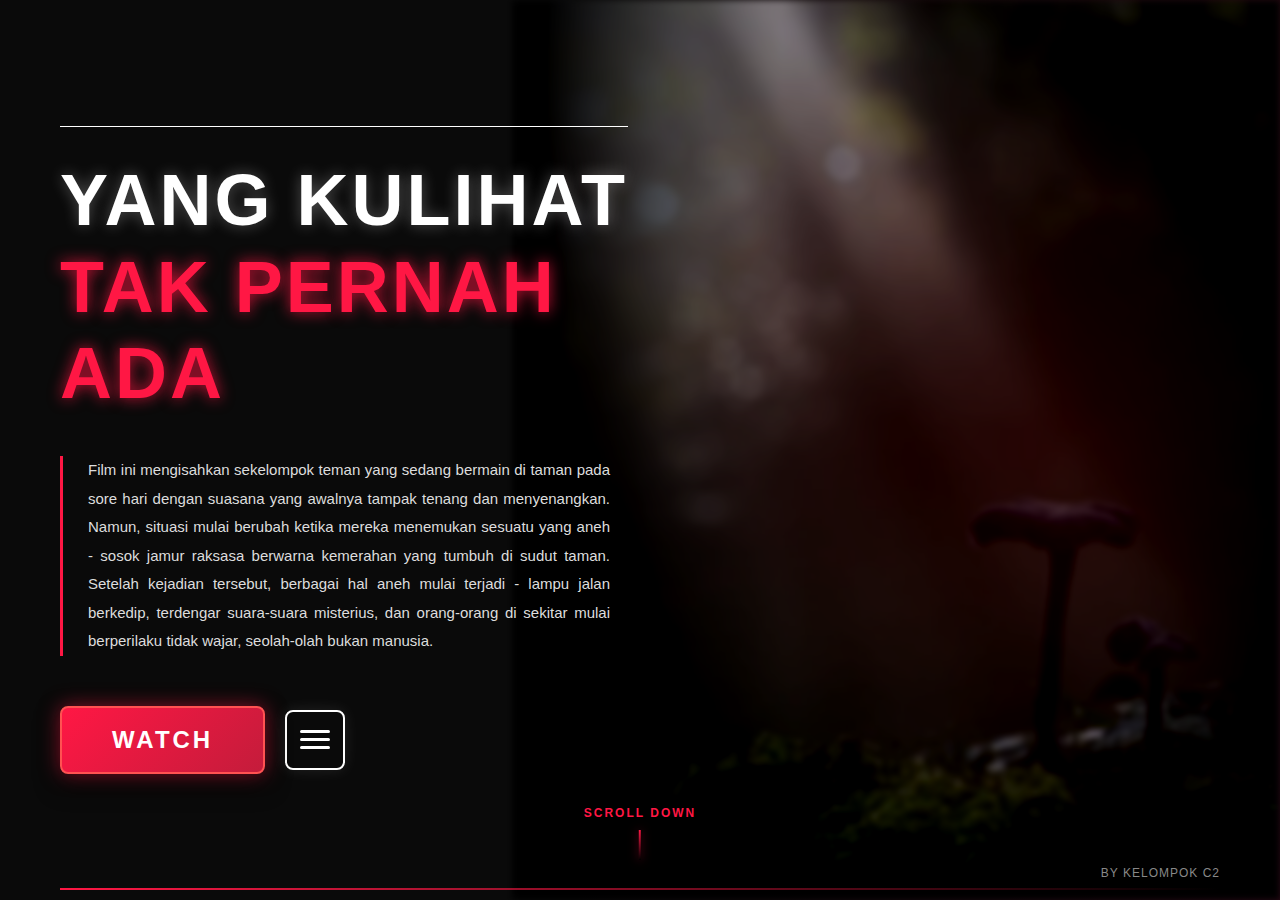
<file: index.html>
<!DOCTYPE html>
<html lang="id">
<head>
    <meta charset="UTF-8">
    <meta name="viewport" content="width=device-width, initial-scale=1.0">
    <title>Yang Kulihat Tak Pernah Ada</title>
    <link rel="icon" href="data:image/svg+xml,<svg xmlns='http://www.w3.org/2000/svg' viewBox='0 0 100 100'><text y='75' font-size='75'>🎬</text></svg>">
    <link rel="stylesheet" href="css/style.css">
</head>
<body>
    <!-- SLIDES CONTAINER -->
    <div class="slides-container">
        
        <!-- SLIDE 1: COVER -->
        <div class="slide slide-1">
            <div class="container">
                <div class="background-image"></div>
                
                <div class="content">
                    
                    <div class="title-wrapper">
                        <div class="title-line"></div>
                        <h1>
                            <div class="title-white">YANG KULIHAT</div>
                            <div class="title-red">TAK PERNAH</div>
                            <div class="title-red">ADA</div>
                        </h1>
                    </div>

                    <p class="description">
                        Film ini mengisahkan sekelompok teman yang sedang bermain di 
                        taman pada sore hari dengan suasana yang awalnya tampak 
                        tenang dan menyenangkan. Namun, situasi mulai berubah ketika 
                        mereka menemukan sesuatu yang aneh - sosok jamur raksasa 
                        berwarna kemerahan yang tumbuh di sudut taman. Setelah 
                        kejadian tersebut, berbagai hal aneh mulai terjadi - lampu jalan 
                        berkedip, terdengar suara-suara misterius, dan orang-orang di 
                        sekitar mulai berperilaku tidak wajar, seolah-olah bukan 
                        manusia.
                    </p>

                    <div class="button-group">
                        <button class="watch-button">WATCH</button>
                        <button class="menu-button">
                            <span></span>
                            <span></span>
                            <span></span>
                        </button>
                    </div>
                </div>

                <div class="bottom-line"></div>
                <div class="credit">By Kelompok C2</div>
                <div class="scroll-indicator">
                    <span>SCROLL DOWN</span>
                    <div class="scroll-arrow"></div>
                </div>
            </div>
        </div>

        <!-- SLIDE 2: ACTOR -->
        <div class="slide slide-2">
            <div class="cast-section">
                <div class="cast-container">
                    <h2 class="cast-title">ACTOR</h2>
                    <div class="cast-grid">
                        
                        <!-- Cast Card 1 -->
                        <div class="cast-card">
                            <div class="cast-photo">
                                <img src="images/cast/roji.jpeg" alt="Roji Taufik">
                            </div>
                            <div class="cast-name">ROJI TAUFIK</div>
                        </div>

                        <!-- Cast Card 2 -->
                        <div class="cast-card">
                            <div class="cast-photo">
                                <img src="images/cast/dean.jpeg" alt="Dean Aliyandra">
                            </div>
                            <div class="cast-name">DEAN ALIYANDRA</div>
                        </div>

                        <!-- Cast Card 3 -->
                        <div class="cast-card">
                            <div class="cast-photo">
                                <img src="images/cast/opik.jpeg" alt="Opick">
                            </div>
                            <div class="cast-name">OPIK</div>
                        </div>

                        <!-- Cast Card 4 -->
                        <div class="cast-card">
                            <div class="cast-photo">
                                <img src="images/cast/radhia.jpeg" alt="Nanduts">
                            </div>
                            <div class="cast-name">RADHIA</div>
                        </div>

                        <!-- Cast Card 5 -->
                        <div class="cast-card">
                            <div class="cast-photo">
                                <img src="images/cast/manda.jpeg" alt="Manduts">
                            </div>
                            <div class="cast-name">MANDUTS</div>
                        </div>

                    </div>
                </div>
            </div>
        </div>

    </div>
    <!-- END SLIDES CONTAINER -->

    <!-- Episode Menu Modal -->
    <div class="episode-modal" id="episodeModal">
        <div class="modal-overlay"></div>
        <div class="modal-content">
            <div class="modal-header">
                <h2>EPISODE LIST</h2>
                <button class="close-button" id="closeModal">&times;</button>
            </div>
            <div class="modal-body">
                <div class="episode-grid">
                    <div class="episode-card" data-episode="1">
                        <div class="episode-thumbnail">
                            <div class="play-icon">▶</div>
                            <div class="episode-number">EP 1</div>
                        </div>
                        <div class="episode-info">
                            <h3>Permulaan Misteri</h3>
                            <p>Sekelompok teman sedang membahas tugas besar</p>
                            <span class="duration">03:31</span>
                        </div>
                    </div>

                    <div class="episode-card" data-episode="2">
                        <div class="episode-thumbnail">
                            <div class="play-icon">▶</div>
                            <div class="episode-number">EP 2</div>
                        </div>
                        <div class="episode-info">
                            <h3>Menemukan Jamur Aneh</h3>
                            <p>Radhia yang sedang berjalan menemukan jamur</p>
                            <span class="duration">03:32</span>
                        </div>
                    </div>

                    <div class="episode-card" data-episode="3">
                        <div class="episode-thumbnail">
                            <div class="play-icon">▶</div>
                            <div class="episode-number">EP 3</div>
                        </div>
                        <div class="episode-info">
                            <h3>Awas Terinfeksi</h3>
                            <p>Radhia memegang jamur aneh itu dan terjadi hal aneh</p>
                            <span class="duration">03:15</span>
                        </div>
                    </div>

                    <div class="episode-card" data-episode="4">
                        <div class="episode-thumbnail">
                            <div class="play-icon">▶</div>
                            <div class="episode-number">EP 4</div>
                        </div>
                        <div class="episode-info">
                            <h3>Radhia Mencari Teman-teman</h3>
                            <p>Teman-teman Radhia ditinggalkan oleh teman-temannya</p>
                            <span class="duration">01:59</span>
                        </div>
                    </div>

                    <div class="episode-card" data-episode="5">
                        <div class="episode-thumbnail">
                            <div class="play-icon">▶</div>
                            <div class="episode-number">EP 5</div>
                        </div>
                        <div class="episode-info">
                            <h3>Radhia Mengalami Hal Aneh di Kamar</h3>
                            <p>Bertemu dengan sosok aneh di kamar</p>
                            <span class="duration">05:08</span>
                        </div>
                    </div>

                    <div class="episode-card" data-episode="6">
                        <div class="episode-thumbnail">
                            <div class="play-icon">▶</div>
                            <div class="episode-number">EP 6</div>
                        </div>
                        <div class="episode-info">
                            <h3>Radhia Memutuskan Pulang Tapi..</h3>
                            <p>Bertemu dengan sosok kosan</p>
                            <span class="duration">03:43</span>
                        </div>
                    </div>

                    <div class="episode-card" data-episode="7">
                        <div class="episode-thumbnail">
                            <div class="play-icon">▶</div>
                            <div class="episode-number">EP 7</div>
                        </div>
                        <div class="episode-info">
                            <h3>Roji Pergi ke Kosan</h3>
                            <p>Penemuan Jamur yang Tidak Disengaja</p>
                            <span class="duration">02:12</span>
                        </div>
                    </div>

                    <div class="episode-card" data-episode="8">
                        <div class="episode-thumbnail">
                            <div class="play-icon">▶</div>
                            <div class="episode-number">EP 8</div>
                        </div>
                        <div class="episode-info">
                            <h3>Dilema Malam</h3>
                            <p>Memilih untuk makan atau istirahat</p>
                            <span class="duration">02:49</span>
                        </div>
                    </div>

                    <div class="episode-card" data-episode="9">
                        <div class="episode-thumbnail">
                            <div class="play-icon">▶</div>
                            <div class="episode-number">EP 9</div>
                        </div>
                        <div class="episode-info">
                            <h3>Akibat Jamur</h3>
                            <p>Bertemu Radhia di kosan</p>
                            <span class="duration">05:29</span>
                        </div>
                    </div>
                </div>
            </div>
        </div>
    </div>

    <!-- ================= VIDEO INTERACTIVE MODAL ================= -->
    <div class="video-modal" id="videoModal">
        <div class="video-overlay"></div>

        <div class="video-wrapper">
            <iframe
                id="vimeoPlayer"
                frameborder="0"
                allow="autoplay; fullscreen; picture-in-picture"
                allowfullscreen="">
            </iframe>

            <!-- PILIHAN INTERAKTIF -->
            <div class="choice-panel" id="choicePanel">
                <h3>PILIH JALAN CERITA</h3>
            </div>

            <button class="video-close" id="closeVideo">&times;</button>
        </div>
    </div>

    <script src="https://player.vimeo.com/api/player.js"></script>
    <script src="js/script.js"></script>

</body>
</html>
</file>
<file: css/style.css>
.cast-section {
    width: 100%;
    height: 100%;
    padding: 100px 80px;
    background: #0a0a0a;
    position: relative;
    background-image: url('../images/jamur.jpg');
    background-size: cover;
    background-position: center;
    background-repeat: no-repeat;
    background-attachment: fixed;
    display: flex;
    align-items: center;
    justify-content: center;
    animation: fadeInUp 1s ease-out both;
}

.cast-section::before {
    content: '';
    position: absolute;
    inset: 0;
    background: linear-gradient(135deg, rgba(10, 10, 10, 0.95) 0%, rgba(26, 10, 26, 0.9) 100%);
    pointer-events: none;
}

.cast-section::after {
    content: '';
    position: absolute;
    inset: 0;
    background: radial-gradient(circle at center, rgba(255, 23, 68, 0.05) 0%, transparent 70%);
    pointer-events: none;
}

.cast-container {
    max-width: 1400px;
    margin: 0 auto;
    position: relative;
    z-index: 5;
    width: 100%;
}

.cast-title {
    color: #fff;
    font-size: 48px;
    font-weight: 900;
    letter-spacing: 8px;
    text-align: right;
    margin-bottom: 60px;
    padding-right: 20px;
    position: relative;
    animation: slideInDown 0.8s ease-out both;
    text-transform: uppercase;
    text-shadow: 
        0 0 20px rgba(255, 23, 68, 0.5),
        0 10px 30px rgba(0, 0, 0, 0.8);
}

@keyframes slideInDown {
    from {
        transform: translateY(-30px);
        opacity: 0;
    }
    to {
        transform: translateY(0);
        opacity: 1;
    }
}

.cast-title::before {
    content: '';
    position: absolute;
    right: 0;
    bottom: -15px;
    width: 300px;
    height: 3px;
    background: linear-gradient(to left, #ff1744, transparent);
    box-shadow: 0 0 20px rgba(255, 23, 68, 0.6);
}

.cast-grid {
    display: grid;
    grid-template-columns: repeat(5, 1fr);
    gap: 30px;
    padding: 40px 20px 20px;
}

.cast-card {
    position: relative;
    background: linear-gradient(135deg, #1a1a1a 0%, #0d0d0d 100%);
    border: 2px solid #ff1744;
    border-radius: 12px;
    overflow: hidden;
    transition: all 0.4s cubic-bezier(0.645, 0.045, 0.355, 1);
    cursor: pointer;
    animation: zoomIn 0.6s ease-out both;
    box-shadow: 0 0 20px rgba(255, 23, 68, 0.2);
}

.cast-card:nth-child(1) { animation-delay: 0.1s; }
.cast-card:nth-child(2) { animation-delay: 0.2s; }
.cast-card:nth-child(3) { animation-delay: 0.3s; }
.cast-card:nth-child(4) { animation-delay: 0.4s; }
.cast-card:nth-child(5) { animation-delay: 0.5s; }

@keyframes zoomIn {
    from {
        transform: scale(0.8);
        opacity: 0;
    }
    to {
        transform: scale(1);
        opacity: 1;
    }
}

.cast-card:hover {
    transform: translateY(-15px) scale(1.02);
    border-color: #ff5252;
    box-shadow: 
        0 0 30px rgba(255, 23, 68, 0.8),
        0 20px 50px rgba(139, 0, 0, 0.4),
        inset 0 0 20px rgba(255, 23, 68, 0.1);
}

.cast-photo {
    position: relative;
    width: 100%;
    aspect-ratio: 3/4;
    overflow: hidden;
    background: linear-gradient(135deg, #1a1a1a 0%, #0d0d0d 100%);
    height: 350px;
}

.cast-photo img {
    width: 100%;
    height: 100%;
    object-fit: cover;
    filter: grayscale(100%) brightness(0.8) contrast(1.1);
    transition: all 0.5s cubic-bezier(0.645, 0.045, 0.355, 1);
}

.cast-card:hover .cast-photo img {
    filter: grayscale(0%) brightness(1) contrast(1.3);
    transform: scale(1.15);
}

.cast-photo::after {
    content: '';
    position: absolute;
    bottom: 0;
    left: 0;
    width: 100%;
    height: 60%;
    background: linear-gradient(to top, rgba(0, 0, 0, 0.95) 0%, transparent 100%);
    pointer-events: none;
}

.cast-name {
    padding: 18px 15px;
    text-align: center;
    font-size: 13px;
    font-weight: bold;
    letter-spacing: 2px;
    color: #fff;
    background: linear-gradient(135deg, #1a0a1a 0%, #0d0d0d 100%);
    text-transform: uppercase;
    border-top: 1px solid rgba(255, 23, 68, 0.3);
    transition: all 0.3s ease;
}

.cast-card:hover .cast-name {
    background: linear-gradient(135deg, #ff1744, #c41c3b);
    color: #fff;
    text-shadow: 0 0 10px rgba(0, 0, 0, 0.5);
}

/* ========================================= */
/* RESPONSIVE DESIGN - CAST SECTION          */
/* ========================================= */

@media (max-width: 1200px) {
    .cast-grid {
        grid-template-columns: repeat(3, 1fr);
    }
}

@media (max-width: 768px) {
    .cast-section {
        padding: 60px 20px;
    }
    
    .cast-grid {
        grid-template-columns: repeat(2, 1fr);
        gap: 15px;
    }
    
    .cast-title {
        font-size: 20px;
        letter-spacing: 4px;
        text-align: center;
        padding-right: 0;
    }
    
    .cast-title::before {
        left: 50%;
        right: auto;
        transform: translateX(-50%);
        width: 150px;
    }
    
    .cast-name {
        font-size: 11px;
        padding: 12px 8px;
    }
}

@media (max-width: 480px) {
    .cast-grid {
        grid-template-columns: 1fr;
    }
}

/* Reset & Base Styles */
* {
    margin: 0;
    padding: 0;
    box-sizing: border-box;
}

html {
    scroll-behavior: smooth;
}

body {
    font-family: 'Segoe UI', Tahoma, Geneva, Verdana, sans-serif;
    background-color: #0a0a0a;
    color: #fff;
    overflow-x: hidden;
    background: linear-gradient(135deg, #0a0a0a 0%, #1a0a1a 100%);
}

/* SLIDES CONTAINER */
.slides-container {
    width: 100%;
    height: 100vh;
    overflow: hidden;
    position: relative;
}

.slide {
    position: absolute;
    width: 100%;
    height: 100vh;
    opacity: 0;
    transition: opacity 0.8s cubic-bezier(0.645, 0.045, 0.355, 1), transform 0.8s cubic-bezier(0.645, 0.045, 0.355, 1);
    transform: translateY(100px);
    pointer-events: none;
}

.slide.active {
    opacity: 1;
    transform: translateY(0);
    pointer-events: auto;
    z-index: 10;
}

.slide-1 {
    z-index: 20;
}

.slide-2 {
    z-index: 10;
}

/* Main Container */
.container {
    position: relative;
    width: 100%;
    height: 100%;
    display: flex;
    align-items: center;
    padding: 60px;
    background: linear-gradient(to right, #0a0a0a 0%, #0a0a0a 45%, rgba(139, 0, 0, 0.15) 100%);
}

/* Background Image */
.background-image {
    position: absolute;
    right: 0;
    top: 0;
    width: 60%;
    height: 100%;
    background: url('../images/jamur.jpg') center/cover no-repeat;
    filter: blur(3px) brightness(0.6) contrast(1.2);
    z-index: 0;
}

.background-image::before {
    content: '';
    position: absolute;
    left: 0;
    top: 0;
    width: 100%;
    height: 100%;
    background: linear-gradient(to right, #0a0a0a 0%, transparent 35%);
}

.background-image::after {
    content: '';
    position: absolute;
    inset: 0;
    background: radial-gradient(circle at 70% 50%, rgba(139, 0, 0, 0.3) 0%, transparent 60%);
    pointer-events: none;
}

/* Content Section */
.content {
    position: relative;
    z-index: 10;
    max-width: 600px;
    animation: fadeInUp 1.2s cubic-bezier(0.645, 0.045, 0.355, 1) 0.3s both;
}

@keyframes fadeInUp {
    from {
        opacity: 0;
        transform: translateY(40px);
    }
    to {
        opacity: 1;
        transform: translateY(0);
    }
}

.slide-number {
    font-size: 14px;
    color: #888;
    margin-bottom: 30px;
    letter-spacing: 1px;
    animation: fadeInUp 1s ease-out 0.5s both;
}

/* Title Styles */
.title-wrapper {
    margin-bottom: 40px;
}

.title-line {
    width: 100%;
    height: 1px;
    background: #fff;
    margin-bottom: 30px;
    animation: slideInLeft 0.8s ease-out 0.6s both;
}

@keyframes slideInLeft {
    from {
        width: 0;
        opacity: 0;
    }
    to {
        width: 100%;
        opacity: 1;
    }
}

h1 {
    font-size: 72px;
    font-weight: 900;
    line-height: 1.2;
    text-transform: uppercase;
    letter-spacing: 3px;
    margin-bottom: 0;
    text-shadow: 
        0 0 20px rgba(255, 0, 0, 0.8),
        0 0 40px rgba(139, 0, 0, 0.6),
        0 10px 30px rgba(0, 0, 0, 0.9);
    animation: glowPulse 3s ease-in-out infinite;
}

@keyframes glowPulse {
    0%, 100% {
        text-shadow: 
            0 0 20px rgba(255, 0, 0, 0.8),
            0 0 40px rgba(139, 0, 0, 0.6),
            0 10px 30px rgba(0, 0, 0, 0.9);
    }
    50% {
        text-shadow: 
            0 0 30px rgba(255, 0, 0, 1),
            0 0 60px rgba(139, 0, 0, 0.8),
            0 10px 40px rgba(0, 0, 0, 0.95);
    }
}

.title-white {
    color: #fff;
    text-shadow: 0 0 15px rgba(255, 255, 255, 0.3);
}

.title-red {
    color: #ff1744;
    text-shadow: 0 0 15px rgba(255, 23, 68, 0.8);
}

/* Description */
.description {
    font-size: 15px;
    line-height: 1.9;
    color: #ddd;
    margin-bottom: 50px;
    max-width: 550px;
    text-align: justify;
    animation: fadeInUp 1s ease-out 0.8s both;
    border-left: 3px solid #ff1744;
    padding-left: 25px;
}

/* Button Group */
.button-group {
    display: flex;
    gap: 20px;
    align-items: center;
    animation: fadeInUp 1s ease-out 1s both;
}

.watch-button {
    background: linear-gradient(135deg, #ff1744 0%, #c41c3b 100%);
    color: #fff;
    border: 2px solid #ff5252;
    padding: 18px 50px;
    font-size: 24px;
    font-weight: bold;
    text-transform: uppercase;
    cursor: pointer;
    border-radius: 8px;
    letter-spacing: 3px;
    transition: all 0.3s ease;
    box-shadow: 0 0 20px rgba(255, 23, 68, 0.5), 0 10px 25px rgba(0, 0, 0, 0.6);
    position: relative;
    overflow: hidden;
}

.watch-button::before {
    content: '';
    position: absolute;
    top: 0;
    left: -100%;
    width: 100%;
    height: 100%;
    background: linear-gradient(90deg, transparent, rgba(255, 255, 255, 0.3), transparent);
    transition: left 0.5s ease;
}

.watch-button:hover {
    transform: translateY(-3px);
    box-shadow: 0 0 30px rgba(255, 23, 68, 0.8), 0 15px 35px rgba(0, 0, 0, 0.8);
    background: linear-gradient(135deg, #ff5252 0%, #d32f2f 100%);
}

.watch-button:hover::before {
    left: 100%;
}

.menu-button {
    background: transparent;
    border: 2px solid #fff;
    color: #fff;
    width: 60px;
    height: 60px;
    border-radius: 8px;
    cursor: pointer;
    display: flex;
    flex-direction: column;
    justify-content: center;
    align-items: center;
    gap: 5px;
    transition: all 0.3s ease;
    box-shadow: 0 0 15px rgba(255, 255, 255, 0.1);
}

.menu-button span {
    width: 30px;
    height: 3px;
    background: #fff;
    border-radius: 2px;
    transition: all 0.3s ease;
}

.menu-button:hover {
    background: rgba(255, 23, 68, 0.1);
    border-color: #ff1744;
    box-shadow: 0 0 25px rgba(255, 23, 68, 0.4);
    transform: scale(1.05);
}

/* Bottom Elements */
.bottom-line {
    position: absolute;
    bottom: 10px;
    left: 60px;
    right: 60px;
    height: 2px;
    background: linear-gradient(to right, #ff1744, transparent);
}

.credit {
    position: absolute;
    bottom: 20px;
    right: 60px;
    font-size: 12px;
    color: #888;
    z-index: 10;
    animation: fadeInUp 1s ease-out 1.2s both;
    letter-spacing: 1px;
    text-transform: uppercase;
}

/* SCROLL INDICATOR */
.scroll-indicator {
    position: absolute;
    bottom: 40px;
    left: 50%;
    transform: translateX(-50%);
    display: flex;
    flex-direction: column;
    align-items: center;
    gap: 10px;
    animation: fadeInUp 1s ease-out 1.4s both;
    cursor: pointer;
    z-index: 15;
}

.scroll-indicator span {
    font-size: 12px;
    letter-spacing: 2px;
    color: #ff1744;
    text-transform: uppercase;
    transition: all 0.3s ease;
    font-weight: 600;
}

.scroll-indicator:hover span {
    color: #ff5252;
    text-shadow: 0 0 10px rgba(255, 23, 68, 0.6);
}

.scroll-arrow {
    width: 2px;
    height: 30px;
    background: linear-gradient(to bottom, #ff1744, transparent);
    animation: scrollDown 1.5s ease-in-out infinite;
    box-shadow: 0 0 10px rgba(255, 23, 68, 0.5);
}

@keyframes scrollDown {
    0%, 20% {
        transform: translateY(0);
        opacity: 1;
    }
    80%, 100% {
        transform: translateY(15px);
        opacity: 0;
    }
}

/* ========== EPISODE MODAL STYLES ========== */

.episode-modal {
    position: fixed;
    top: 0;
    left: 0;
    width: 100%;
    height: 100%;
    z-index: 1000;
    display: flex;
    align-items: center;
    justify-content: center;
    opacity: 0;
    pointer-events: none;
    transition: opacity 0.3s ease;
}

.episode-modal.active {
    opacity: 1;
    pointer-events: all;
}

.modal-overlay {
    position: absolute;
    top: 0;
    left: 0;
    width: 100%;
    height: 100%;
    background: rgba(0, 0, 0, 0.9);
    backdrop-filter: blur(10px);
}

.modal-content {
    position: relative;
    background: linear-gradient(135deg, #1a1a1a 0%, #0d0d0d 100%);
    border: 2px solid #333;
    border-radius: 20px;
    width: 90%;
    max-width: 1200px;
    max-height: 85vh;
    overflow-y: auto;
    z-index: 1001;
    animation: slideUp 0.4s ease;
    box-shadow: 0 20px 60px rgba(0, 0, 0, 0.8);
}

@keyframes slideUp {
    from {
        transform: translateY(50px);
        opacity: 0;
    }
    to {
        transform: translateY(0);
        opacity: 1;
    }
}

/* Modal Header */
.modal-header {
    display: flex;
    justify-content: space-between;
    align-items: center;
    padding: 40px 50px;
    border-bottom: 3px solid #ff1744;
    background: linear-gradient(135deg, #1f0a1f 0%, #0a0a1a 100%);
    box-shadow: 0 5px 30px rgba(255, 23, 68, 0.3);
}

.modal-header h2 {
    color: #fff;
    font-size: 36px;
    font-weight: 900;
    letter-spacing: 4px;
    text-shadow: 
        0 0 15px rgba(255, 23, 68, 0.6),
        0 5px 15px rgba(0, 0, 0, 0.8);
}

.close-button {
    background: transparent;
    border: 2px solid #ff1744;
    color: #ff1744;
    font-size: 32px;
    width: 50px;
    height: 50px;
    border-radius: 50%;
    cursor: pointer;
    display: flex;
    align-items: center;
    justify-content: center;
    transition: all 0.3s ease;
    line-height: 1;
    box-shadow: 0 0 15px rgba(255, 23, 68, 0.4);
}

.close-button:hover {
    background: #ff1744;
    color: #fff;
    transform: rotate(90deg);
    box-shadow: 0 0 25px rgba(255, 23, 68, 0.8);
}

/* Modal Body */
.modal-body {
    padding: 40px;
}

.episode-grid {
    display: grid;
    grid-template-columns: repeat(auto-fill, minmax(320px, 1fr));
    gap: 25px;
}

/* Episode Card */
.episode-card {
    background: linear-gradient(135deg, #1a0a1a 0%, #0d0d0d 100%);
    border: 2px solid #ff1744;
    border-radius: 15px;
    overflow: hidden;
    cursor: pointer;
    transition: all 0.4s cubic-bezier(0.645, 0.045, 0.355, 1);
    position: relative;
    box-shadow: 0 0 20px rgba(255, 23, 68, 0.2);
}

.episode-card:hover {
    transform: translateY(-12px) scale(1.02);
    border-color: #ff5252;
    box-shadow: 
        0 0 30px rgba(255, 23, 68, 0.7),
        0 20px 50px rgba(139, 0, 0, 0.4),
        inset 0 0 15px rgba(255, 23, 68, 0.1);
}

.episode-thumbnail {
    position: relative;
    width: 100%;
    height: 180px;
    background: linear-gradient(135deg, #333 0%, #1a1a1a 100%);
    display: flex;
    align-items: center;
    justify-content: center;
    overflow: hidden;
}

.episode-thumbnail::before {
    content: '';
    position: absolute;
    top: 0;
    left: 0;
    width: 100%;
    height: 100%;
    background: url('data:image/svg+xml,<svg xmlns="http://www.w3.org/2000/svg" viewBox="0 0 400 300"><defs><linearGradient id="g2" x1="0%" y1="0%" x2="100%" y2="100%"><stop offset="0%" style="stop-color:%23444;stop-opacity:0.3"/><stop offset="100%" style="stop-color:%23222;stop-opacity:0.3"/></linearGradient></defs><rect width="400" height="300" fill="url(%23g2)"/><ellipse cx="200" cy="150" rx="60" ry="80" fill="%23555" opacity="0.4"/></svg>') center/cover;
    opacity: 0.5;
}

.play-icon {
    font-size: 48px;
    color: #fff;
    z-index: 2;
    transition: all 0.3s ease;
    text-shadow: 0 0 20px rgba(255, 23, 68, 0.5);
}

.episode-card:hover .play-icon {
    color: #ff1744;
    transform: scale(1.3);
    text-shadow: 0 0 30px rgba(255, 23, 68, 0.8);
}

.episode-number {
    position: absolute;
    top: 15px;
    left: 15px;
    background: linear-gradient(135deg, #ff1744, #c41c3b);
    color: #fff;
    padding: 8px 15px;
    border-radius: 8px;
    font-weight: bold;
    font-size: 14px;
    letter-spacing: 1px;
    z-index: 3;
    box-shadow: 0 0 15px rgba(255, 23, 68, 0.5);
}

/* Episode Info */
.episode-info {
    padding: 20px;
}

.episode-info h3 {
    color: #fff;
    font-size: 18px;
    font-weight: bold;
    margin-bottom: 10px;
    letter-spacing: 1px;
}

.episode-info p {
    color: #aaa;
    font-size: 13px;
    line-height: 1.6;
    margin-bottom: 15px;
}

.duration {
    display: inline-block;
    background: linear-gradient(135deg, #ff1744, transparent);
    color: #fff;
    padding: 6px 14px;
    border-radius: 6px;
    font-size: 12px;
    font-weight: bold;
    box-shadow: 0 0 10px rgba(255, 23, 68, 0.4);
}

/* Custom Scrollbar */
.modal-content::-webkit-scrollbar {
    width: 12px;
}

.modal-content::-webkit-scrollbar-track {
    background: rgba(0, 0, 0, 0.5);
}

.modal-content::-webkit-scrollbar-thumb {
    background: linear-gradient(180deg, #ff1744, #c41c3b);
    border-radius: 6px;
    box-shadow: 0 0 10px rgba(255, 23, 68, 0.5);
}

.modal-content::-webkit-scrollbar-thumb:hover {
    background: linear-gradient(180deg, #ff5252, #ff1744);
}

/* ========== RESPONSIVE DESIGN ========== */

@media (max-width: 1200px) {
    .cast-grid {
        grid-template-columns: repeat(3, 1fr);
    }
}

@media (max-width: 768px) {
    .slides-container {
        height: auto;
    }

    .slide {
        position: relative;
        height: auto;
        min-height: 100vh;
        opacity: 1;
        transform: none;
        margin-bottom: 0;
    }

    .slide.active {
        transform: none;
    }

    .container {
        padding: 20px;
    }

    h1 {
        font-size: 42px;
    }

    .background-image {
        width: 100%;
        opacity: 0.3;
    }

    .description {
        font-size: 13px;
    }

    .watch-button {
        padding: 15px 35px;
        font-size: 18px;
    }

    .modal-header {
        padding: 20px;
    }

    .modal-header h2 {
        font-size: 24px;
    }

    .modal-body {
        padding: 20px;
    }

    .episode-grid {
        grid-template-columns: 1fr;
    }

    .cast-section {
        padding: 60px 20px;
        min-height: auto;
    }

    .cast-grid {
        grid-template-columns: repeat(2, 1fr);
        gap: 15px;
    }

    .cast-title {
        font-size: 20px;
        letter-spacing: 4px;
        text-align: center;
        padding-right: 0;
    }

    .cast-title::before {
        left: 50%;
        right: auto;
        transform: translateX(-50%);
        width: 150px;
    }

    .cast-name {
        font-size: 11px;
        padding: 12px 8px;
    }

    .scroll-indicator {
        bottom: 20px;
    }
}

@media (max-width: 480px) {
    .slide-number {
        font-size: 12px;
    }

    h1 {
        font-size: 32px;
    }

    .description {
        font-size: 12px;
        max-width: 100%;
    }

    .button-group {
        flex-direction: column;
        gap: 10px;
        width: 100%;
    }

    .watch-button {
        width: 100%;
        padding: 15px 25px;
        font-size: 16px;
    }

    .menu-button {
        width: 50px;
        height: 50px;
    }

    .cast-grid {
        grid-template-columns: 1fr;
    }

    .scroll-indicator span {
        font-size: 10px;
    }
}

/* ================= VIDEO INTERACTIVE ================= */
.video-modal {
    position: fixed;
    inset: 0;
    z-index: 3000;
    display: none;
    align-items: center;
    justify-content: center;
    opacity: 0;
    transition: opacity 0.4s ease;
}

.video-modal.active {
    display: flex;
    opacity: 1;
}

.video-overlay {
    position: absolute;
    inset: 0;
    background: rgba(0, 0, 0, 0.98);
    backdrop-filter: blur(10px);
}

.video-wrapper {
    position: relative;
    width: 95%;
    height: 95vh;
    z-index: 3001;
    animation: scaleIn 0.5s ease-out;
}

@keyframes scaleIn {
    from {
        transform: scale(0.95);
        opacity: 0;
    }
    to {
        transform: scale(1);
        opacity: 1;
    }
}

.video-wrapper iframe {
    width: 100%;
    height: 100%;
    border: none;
    border-radius: 8px;
    box-shadow: 0 0 50px rgba(255, 23, 68, 0.3);
}

/* PILIHAN */
.choice-panel {
    position: absolute;
    inset: 0;
    background: linear-gradient(135deg, rgba(0, 0, 0, 0.98) 0%, rgba(26, 10, 26, 0.95) 100%);
    display: none;
    flex-direction: column;
    align-items: center;
    justify-content: center;
    gap: 30px;
    z-index: 10;
    border-radius: 8px;
    backdrop-filter: blur(10px);
    padding: 40px;
}

.choice-header {
    text-align: center;
    margin-bottom: 20px;
    animation: slideDown 0.5s ease-out;
}

.choice-panel h3 {
    font-size: 32px;
    letter-spacing: 4px;
    color: #fff;
    text-shadow: 
        0 0 20px rgba(255, 23, 68, 0.6),
        0 5px 15px rgba(0, 0, 0, 0.8);
    margin: 0 0 15px 0;
    text-transform: uppercase;
    font-weight: 900;
}

.scene-title {
    font-size: 24px;
    color: #ffb3ba;
    text-shadow: 
        0 0 15px rgba(255, 23, 68, 0.5),
        0 3px 10px rgba(0, 0, 0, 0.8);
    margin: 0;
    letter-spacing: 1px;
}

.choice-buttons-container {
    display: flex;
    flex-direction: column;
    gap: 15px;
    align-items: center;
    width: 100%;
}

@keyframes slideDown {
    from {
        transform: translateY(-30px);
        opacity: 0;
    }
    to {
        transform: translateY(0);
        opacity: 1;
    }
}

.choice-panel button,
.choice-btn {
    background: linear-gradient(135deg, #ff1744 0%, #c41c3b 100%);
    border: 2px solid #ff5252;
    padding: 18px 50px;
    color: white;
    font-size: 18px;
    font-weight: bold;
    border-radius: 10px;
    cursor: pointer;
    letter-spacing: 2px;
    text-transform: uppercase;
    transition: all 0.3s ease;
    box-shadow: 0 0 25px rgba(255, 23, 68, 0.5);
    animation: slideUp 0.5s ease-out both;
}

@keyframes slideUp {
    from {
        transform: translateY(30px);
        opacity: 0;
    }
    to {
        transform: translateY(0);
        opacity: 1;
    }
}

.choice-panel button:nth-child(2) {
    animation-delay: 0.1s;
}

.choice-buttons-container .choice-btn:nth-child(1) {
    animation-delay: 0.1s;
}

.choice-buttons-container .choice-btn:nth-child(2) {
    animation-delay: 0.2s;
}

.choice-buttons-container .choice-btn:nth-child(3) {
    animation-delay: 0.3s;
}

.choice-panel button:nth-child(3) {
    animation-delay: 0.2s;
}

.choice-panel button:nth-child(4) {
    animation-delay: 0.3s;
}

.choice-panel button:hover,
.choice-btn:hover {
    background: linear-gradient(135deg, #ff5252 0%, #ff1744 100%);
    transform: translateY(-5px);
    box-shadow: 0 0 40px rgba(255, 23, 68, 0.8);
}

.choice-panel button:active,
.choice-btn:active {
    transform: scale(0.95);
}

@keyframes fadeIn {
    from {
        opacity: 0;
    }
    to {
        opacity: 1;
    }
}

.video-close {
    position: absolute;
    top: 25px;
    right: 25px;
    background: linear-gradient(135deg, #ff1744, #c41c3b);
    border: 2px solid #ff5252;
    font-size: 32px;
    color: white;
    cursor: pointer;
    width: 55px;
    height: 55px;
    border-radius: 50%;
    display: flex;
    align-items: center;
    justify-content: center;
    transition: all 0.3s ease;
    z-index: 11;
    line-height: 1;
    box-shadow: 0 0 20px rgba(255, 23, 68, 0.5);
}

.video-close:hover {
    background: linear-gradient(135deg, #ff5252, #ff1744);
    transform: rotate(90deg) scale(1.15);
    box-shadow: 0 0 35px rgba(255, 23, 68, 0.8);
}

/* Responsif untuk layar kecil */
@media (max-width: 768px) {
    .video-wrapper {
        width: 100%;
        height: 100%;
        border-radius: 0;
    }

    .choice-panel h3 {
        font-size: 20px;
        letter-spacing: 2px;
    }

    .choice-panel button,
    .choice-btn {
        padding: 12px 30px;
        font-size: 14px;
    }

    .video-close {
        top: 15px;
        right: 15px;
        width: 45px;
        height: 45px;
        font-size: 28px;
    }
}
</file>
